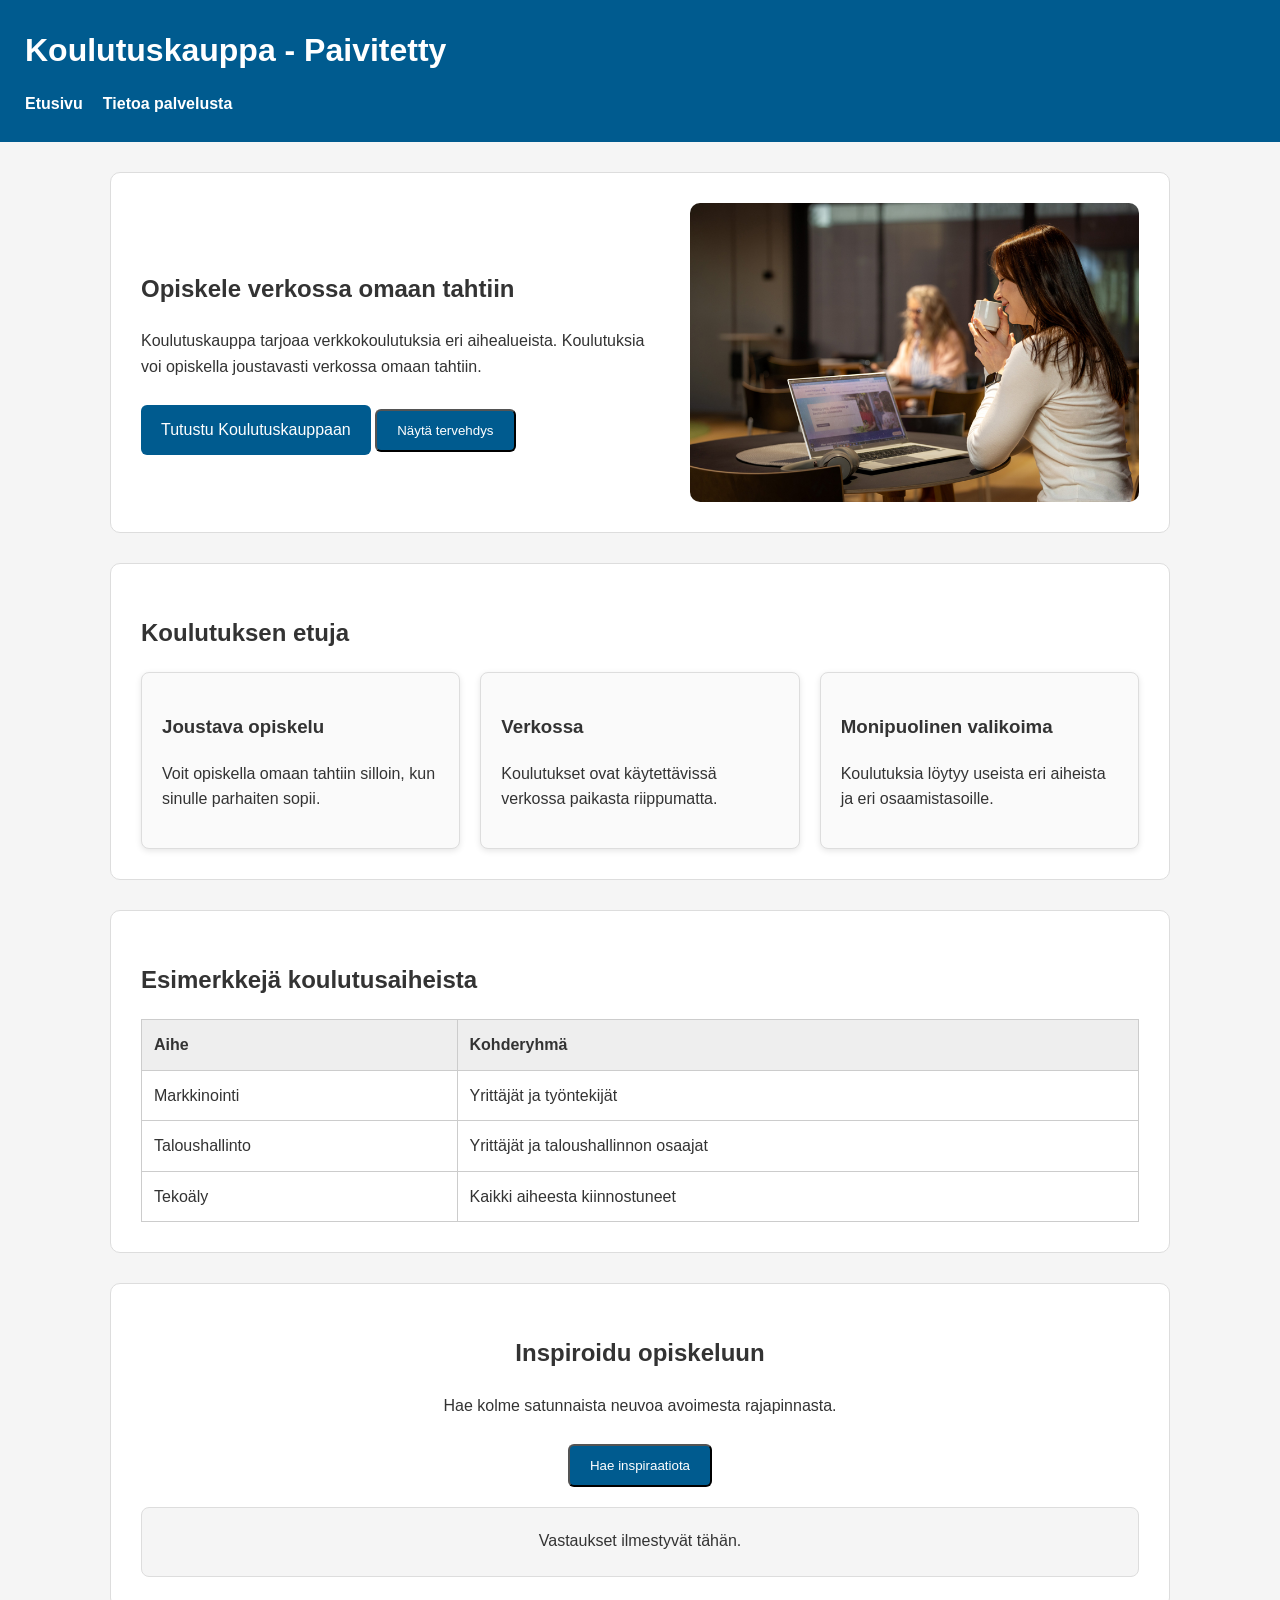
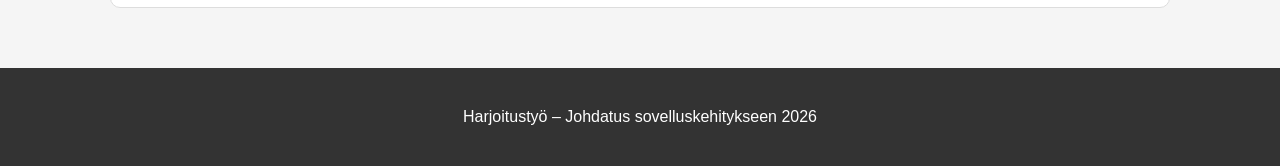
<file: index.html>
<!DOCTYPE html>
<html lang="fi">

<head>
    <meta charset="UTF-8">
    <meta name="viewport" content="width=device-width, initial-scale=1.0">
    <title>Koulutuskauppa</title>
    <link rel="stylesheet" href="style.css">
</head>

<body>

    <header>
        <h1>Koulutuskauppa - Paivitetty</h1>

        <nav>
            <a href="index.html">Etusivu</a>
            <a href="about.html">Tietoa palvelusta</a>
        </nav>
    </header>

    <main>

        <section class="hero">
            <div class="hero-text">
                <h2>Opiskele verkossa omaan tahtiin</h2>

                <p>
                    Koulutuskauppa tarjoaa verkkokoulutuksia eri aihealueista.
                    Koulutuksia voi opiskella joustavasti verkossa omaan tahtiin.
                </p>

                <a class="button"
                   href="https://www.syo.fi/koulutuskauppa/"
                   target="_blank">
                    Tutustu Koulutuskauppaan
                </a>
                <button class="button" onclick="naytaViesti()">
    Näytä tervehdys
</button>
            </div>

            <img
                src="images/koulutus.jpg"
                alt="Henkilö opiskelemassa verkkokoulutusta tietokoneella">
        </section>


        <section>
            <h2>Koulutuksen etuja</h2>

            <div class="cards">

                <div class="card">
                    <h3>Joustava opiskelu</h3>
                    <p>Voit opiskella omaan tahtiin silloin, kun sinulle parhaiten sopii.</p>
                </div>

                <div class="card">
                    <h3>Verkossa</h3>
                    <p>Koulutukset ovat käytettävissä verkossa paikasta riippumatta.</p>
                </div>

                <div class="card">
                    <h3>Monipuolinen valikoima</h3>
                    <p>Koulutuksia löytyy useista eri aiheista ja eri osaamistasoille.</p>
                </div>

            </div>
        </section>


        <section>
            <h2>Esimerkkejä koulutusaiheista</h2>

            <table>
                <thead>
                    <tr>
                        <th>Aihe</th>
                        <th>Kohderyhmä</th>
                    </tr>
                </thead>

                <tbody>
                    <tr>
                        <td>Markkinointi</td>
                        <td>Yrittäjät ja työntekijät</td>
                    </tr>
                    <tr>
                        <td>Taloushallinto</td>
                        <td>Yrittäjät ja taloushallinnon osaajat</td>
                    </tr>
                    <tr>
                        <td>Tekoäly</td>
                        <td>Kaikki aiheesta kiinnostuneet</td>
                    </tr>
                </tbody>
            </table>
        </section>
<!-- VIIKKOTEHTÄVÄ 4: API -->

<section class="api-section">
    <h2>Inspiroidu opiskeluun</h2>

    <p>
        Hae kolme satunnaista neuvoa avoimesta rajapinnasta.
    </p>

    <button id="haeNappi" class="button">
        Hae inspiraatiota
    </button>

    <div id="apiTulos" class="api-result">
        Vastaukset ilmestyvät tähän.
    </div>
</section>
    </main>

    <footer>
        <p>Harjoitustyö – Johdatus sovelluskehitykseen 2026</p>
    </footer>
<script src="script.js"></script>
</body>

</html>
</file>
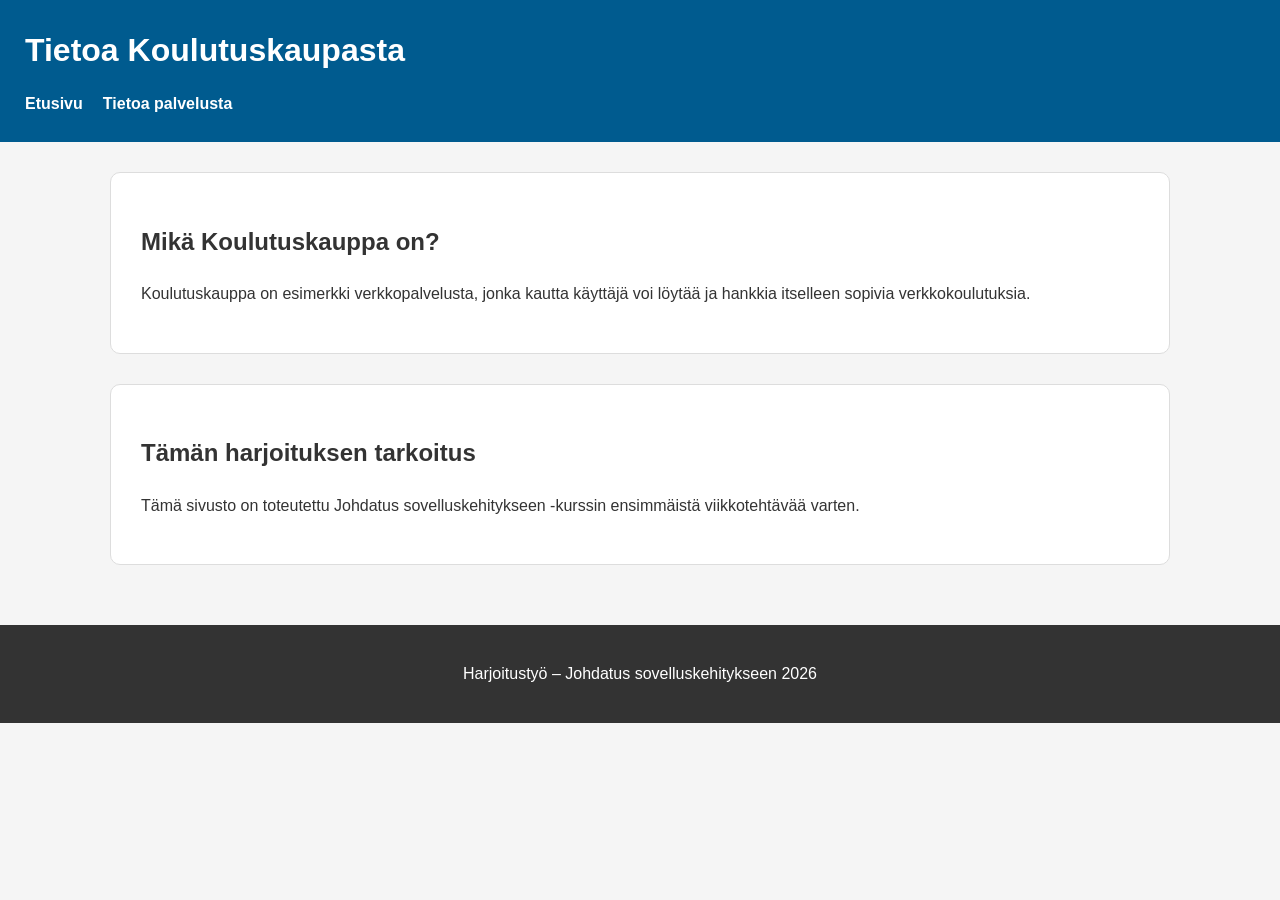
<file: about.html>
<!DOCTYPE html>
<html lang="fi">

<head>
    <meta charset="UTF-8">
    <meta name="viewport" content="width=device-width, initial-scale=1.0">
    <title>Tietoa palvelusta</title>
    <link rel="stylesheet" href="style.css">
</head>

<body>

    <header>
        <h1>Tietoa Koulutuskaupasta</h1>

        <nav>
            <a href="index.html">Etusivu</a>
            <a href="about.html">Tietoa palvelusta</a>
        </nav>
    </header>


    <main>

        <section>
            <h2>Mikä Koulutuskauppa on?</h2>

            <p>
                Koulutuskauppa on esimerkki verkkopalvelusta, jonka kautta
                käyttäjä voi löytää ja hankkia itselleen sopivia verkkokoulutuksia.
            </p>
        </section>


        <section>
            <h2>Tämän harjoituksen tarkoitus</h2>

            <p>
                Tämä sivusto on toteutettu Johdatus sovelluskehitykseen
                -kurssin ensimmäistä viikkotehtävää varten.
            </p>
        </section>

    </main>


    <footer>
        <p>Harjoitustyö – Johdatus sovelluskehitykseen 2026</p>
    </footer>

</body>

</html>
</file>
<file: style.css>
/* Sivun yleiset asetukset */

* {
    box-sizing: border-box;
}

body {
    margin: 0;
    font-family: Arial, Helvetica, sans-serif;
    font-size: 16px;
    line-height: 1.6;
    color: #333333;
    background-color: #f5f5f5;
}


/* Sivun yläosa */

header {
    background-color: #005b8f;
    color: white;
    padding: 25px;
}

header h1 {
    margin: 0 0 15px 0;
}


/* Navigaatio */

nav {
    display: flex;
    gap: 20px;
}

nav a {
    color: white;
    text-decoration: none;
    font-weight: bold;
}

nav a:hover {
    text-decoration: underline;
}


/* Sivun pääsisältö */

main {
    max-width: 1100px;
    margin: 0 auto;
    padding: 30px 20px;
}

section {
    background-color: white;
    margin-bottom: 30px;
    padding: 30px;
    border: 1px solid #dddddd;
    border-radius: 10px;
}


/* Yläosan esittely */

.hero {
    display: flex;
    align-items: center;
    gap: 30px;
}

.hero-text {
    flex: 1;
}

.hero img {
    width: 45%;
    max-width: 500px;
    height: auto;
    border-radius: 10px;
}


/* Painike */

.button {
    display: inline-block;
    background-color: #005b8f;
    color: white;
    padding: 12px 20px;
    margin-top: 10px;
    text-decoration: none;
    border-radius: 6px;
    transition: background-color 0.3s;
}

.button:hover {
    background-color: #003f63;
}


/* Koulutuksen etuja -kortit */

.cards {
    display: flex;
    gap: 20px;
}

.card {
    flex: 1;
    padding: 20px;
    border: 1px solid #dddddd;
    border-radius: 8px;
    background-color: #fafafa;
    box-shadow: 0 2px 6px rgba(0, 0, 0, 0.1);
}


/* Taulukko */

table {
    width: 100%;
    border-collapse: collapse;
}

th,
td {
    padding: 12px;
    border: 1px solid #cccccc;
    text-align: left;
}

th {
    background-color: #eeeeee;
}


/* Sivun alaosa */

footer {
    background-color: #333333;
    color: white;
    text-align: center;
    padding: 20px;
}


/* Mobiilinäkymä */

@media (max-width: 700px) {

    nav {
        flex-direction: column;
        gap: 8px;
    }

    .hero {
        flex-direction: column;
    }

    .hero img {
        width: 100%;
    }

    .cards {
        flex-direction: column;
    }

    section {
        padding: 20px;
    }
}
/* ==========================================
   VIIKKOTEHTÄVÄ 4 - API
   ========================================== */

.api-section {
    text-align: center;
}

.api-section select {
    padding: 10px;
    margin: 10px;
    font-size: 16px;
    border: 1px solid #cccccc;
    border-radius: 6px;
}

.api-result {
    margin-top: 20px;
    padding: 20px;
    min-height: 70px;
    background-color: #f5f5f5;
    border: 1px solid #dddddd;
    border-radius: 8px;
}
</file>
